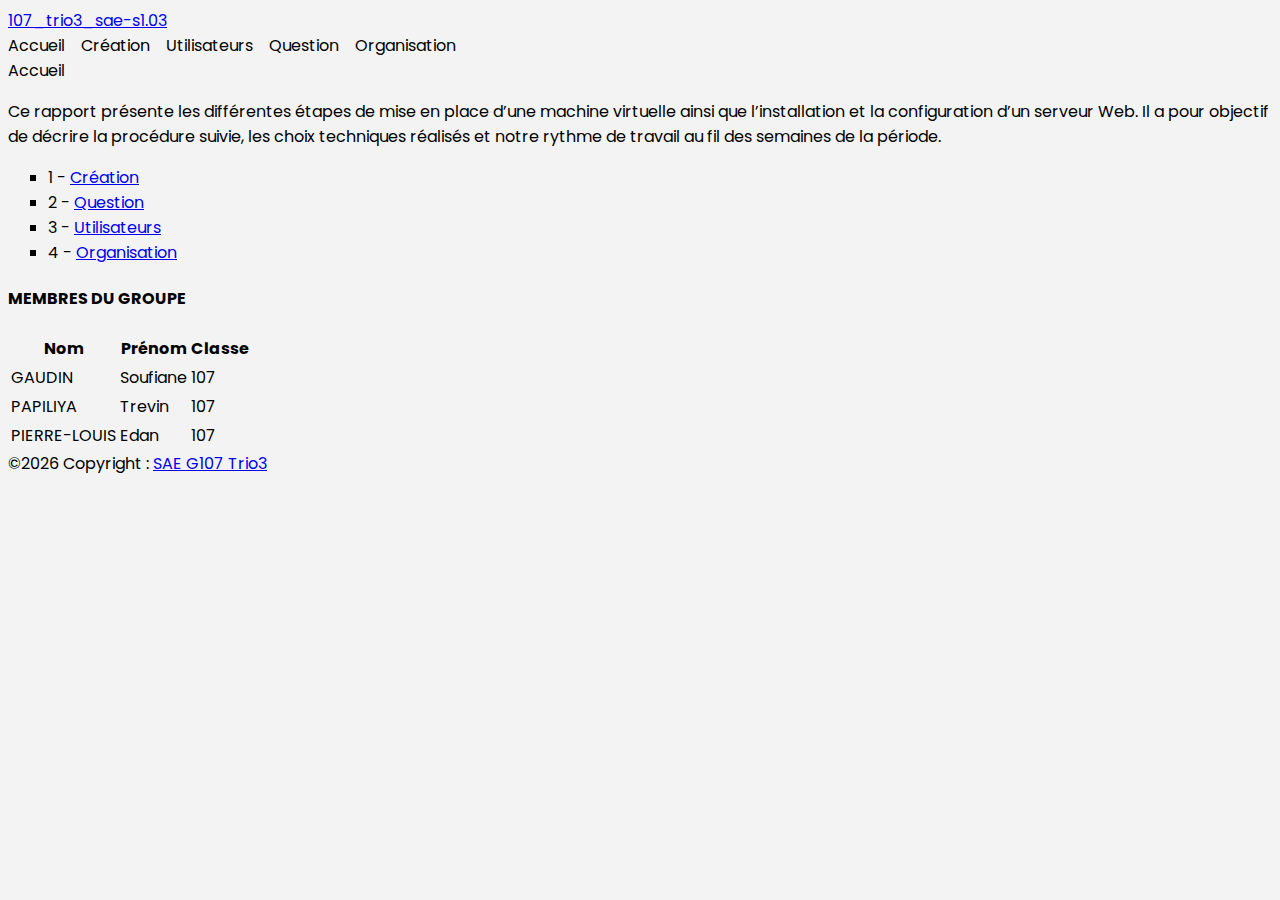
<file: index.html>
<!DOCTYPE html>
<html lang="fr">
<head>
    <meta charset="UTF-8">
    <meta name="viewport" content="width=device-width, initial-scale=1.0">
    <title>Acceuil | G107 Trio3 </title>
    <link href="https://cdn.jsdelivr.net/npm/bootstrap@5.3.8/dist/css/bootstrap.min.css" rel="stylesheet" integrity="sha384-sRIl4kxILFvY47J16cr9ZwB07vP4J8+LH7qKQnuqkuIAvNWLzeN8tE5YBujZqJLB" crossorigin="anonymous">
    <link href="Assets/CSS/style.css" rel="stylesheet" type="text/css">
</head>

<body class="d-flex flex-column min-vh-100">
    <nav class="navbar bg-body-tertiary">
        <div class="container-fluid">
            <a class="navbar-brand" href="index.html">107_trio3_sae-s1.03</a>

            <!-- Checkbox pour le menu burger -->
            <input type="checkbox" id="menu-toggle" class="menu-toggle">
            <label for="menu-toggle" class="menu-icon">&#9776;</label>

            <!-- Menu -->
            <ul class="menu">
                <li><a href="index.html">Accueil</a></li>
                <li><a href="creation.html">Création</a></li>
                <li><a href="user.html">Utilisateurs</a></li>
                <li><a href="question.html">Question</a></li>
                <li><a href="organisation.html">Organisation</a></li>
            </ul>
        </div>
    </nav>
    <main class="flex-grow-1 py-5">
        <div class="container-fluid px-4 px-lg-5">
            <div class="row justify-content-center">
                <div class="col-12 col-sm-12 col-md-11 col-lg-10 col-xl-9">
                    <div class="card shadow">
                        <div class="card-body">
                            <div class="h4 pb-2 mb-4 text-danger border-bottom border-danger">
                                Accueil
                            </div>

                            <p class="card-text lh-lg">Ce rapport présente les différentes étapes de mise en place d’une machine virtuelle ainsi que l’installation et la configuration d’un serveur Web. Il a pour objectif de décrire la procédure suivie, les choix techniques réalisés et notre rythme de travail au fil des semaines de la période.
                            </p>
                        </div>

                        <div class="card-body">
                            <ul>
                                <li>1 - <a class="text-reset fw-bold" href="creation.html">Création</a> </li>
                                <li>2 - <a class="text-reset fw-bold" href="question.html">Question</a> </li>
                                <li>3 - <a class="text-reset fw-bold" href="user.html">Utilisateurs</a> </li>
                                <li>4 - <a class="text-reset fw-bold" href="organisation.html">Organisation</a> </li>
                            </ul>
                        </div>

                        <!-- TABLEAU -->
                        <div class="col-md-8">
                            <div class="card-body">

                                <h4 class="h4 pb-2 mb-4  border-bottom ">MEMBRES DU GROUPE</h4>

                                <div class="table-responsive">
                                    <table class="table table-striped table-hover align-middle mb-0">
                                        <thead class="table-light">
                                        <tr>
                                            <th>Nom</th>
                                            <th>Prénom</th>
                                            <th>Classe</th>
                                        </tr>
                                        </thead>
                                        <tbody>
                                        <tr>
                                            <td>GAUDIN</td>
                                            <td>Soufiane</td>

                                            <td>107</td>
                                        </tr>
                                        <tr>
                                            <td>PAPILIYA</td>
                                            <td>Trevin</td>
                                            <td>107</td>
                                        </tr>
                                        <tr>
                                            <td>PIERRE-LOUIS</td>
                                            <td>Edan</td>

                                            <td>107</td>
                                        </tr>
                                        </tbody>
                                    </table>
                                </div>

                            </div>
                        </div>
                    </div>
                </div>
            </div>
        </div>
    </main>

    <footer class="text-center p-4 mt-auto bg-light">
        ©2026 Copyright :
        <a class="text-reset fw-bold" href="index.html">SAE G107 Trio3</a>
    </footer>
</body>


</html>
</file>
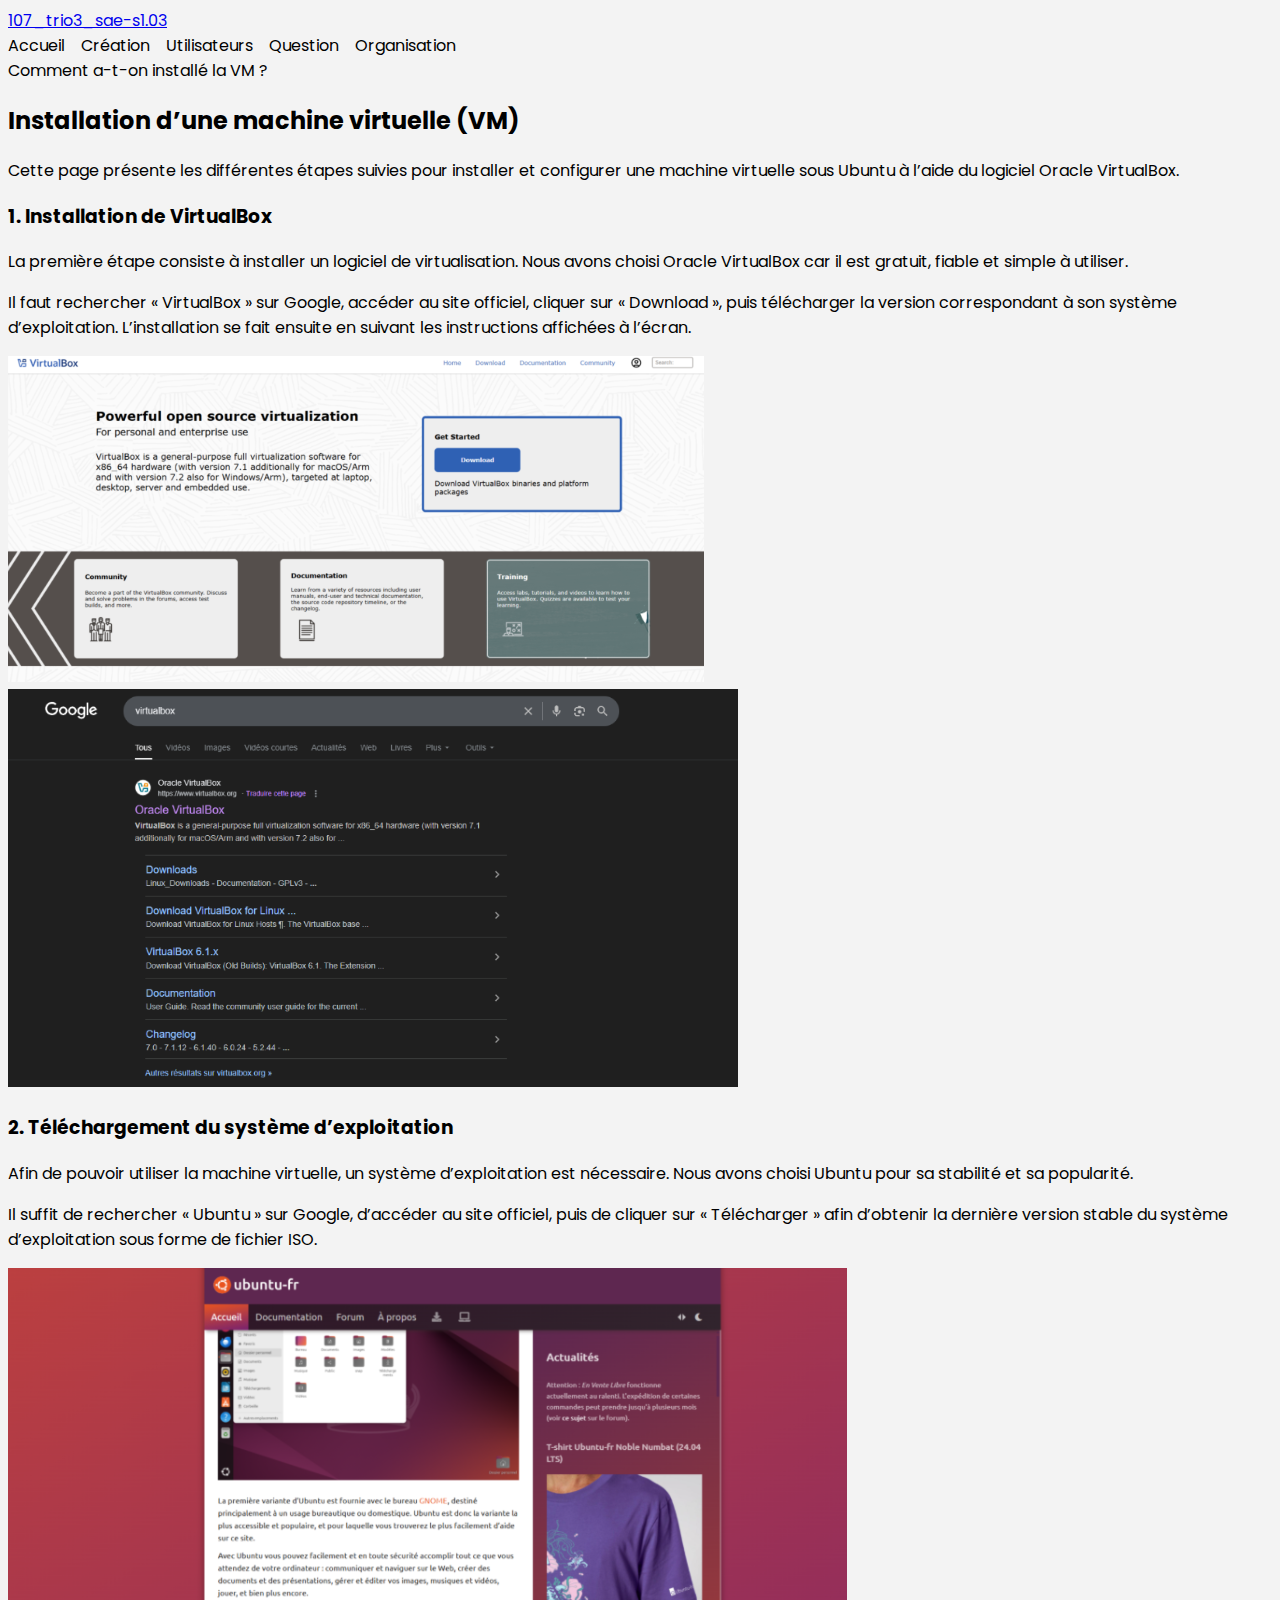
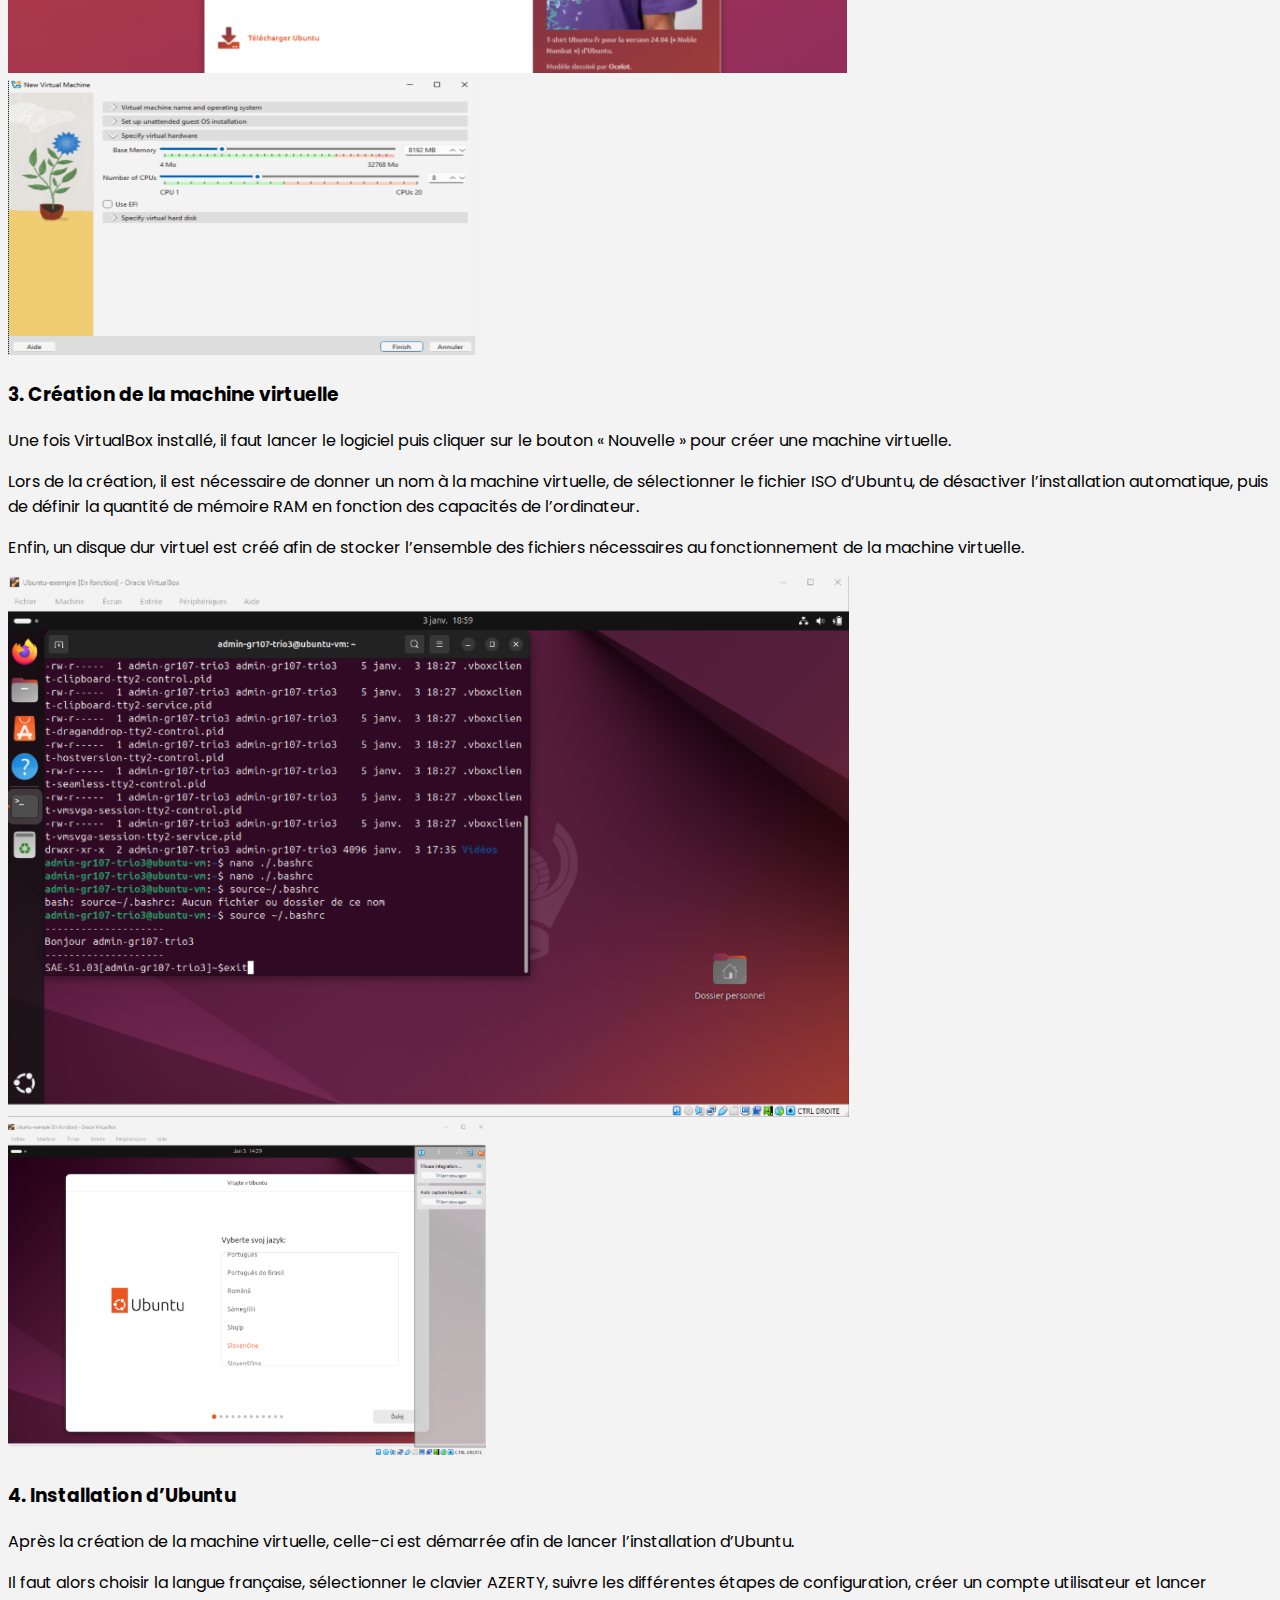
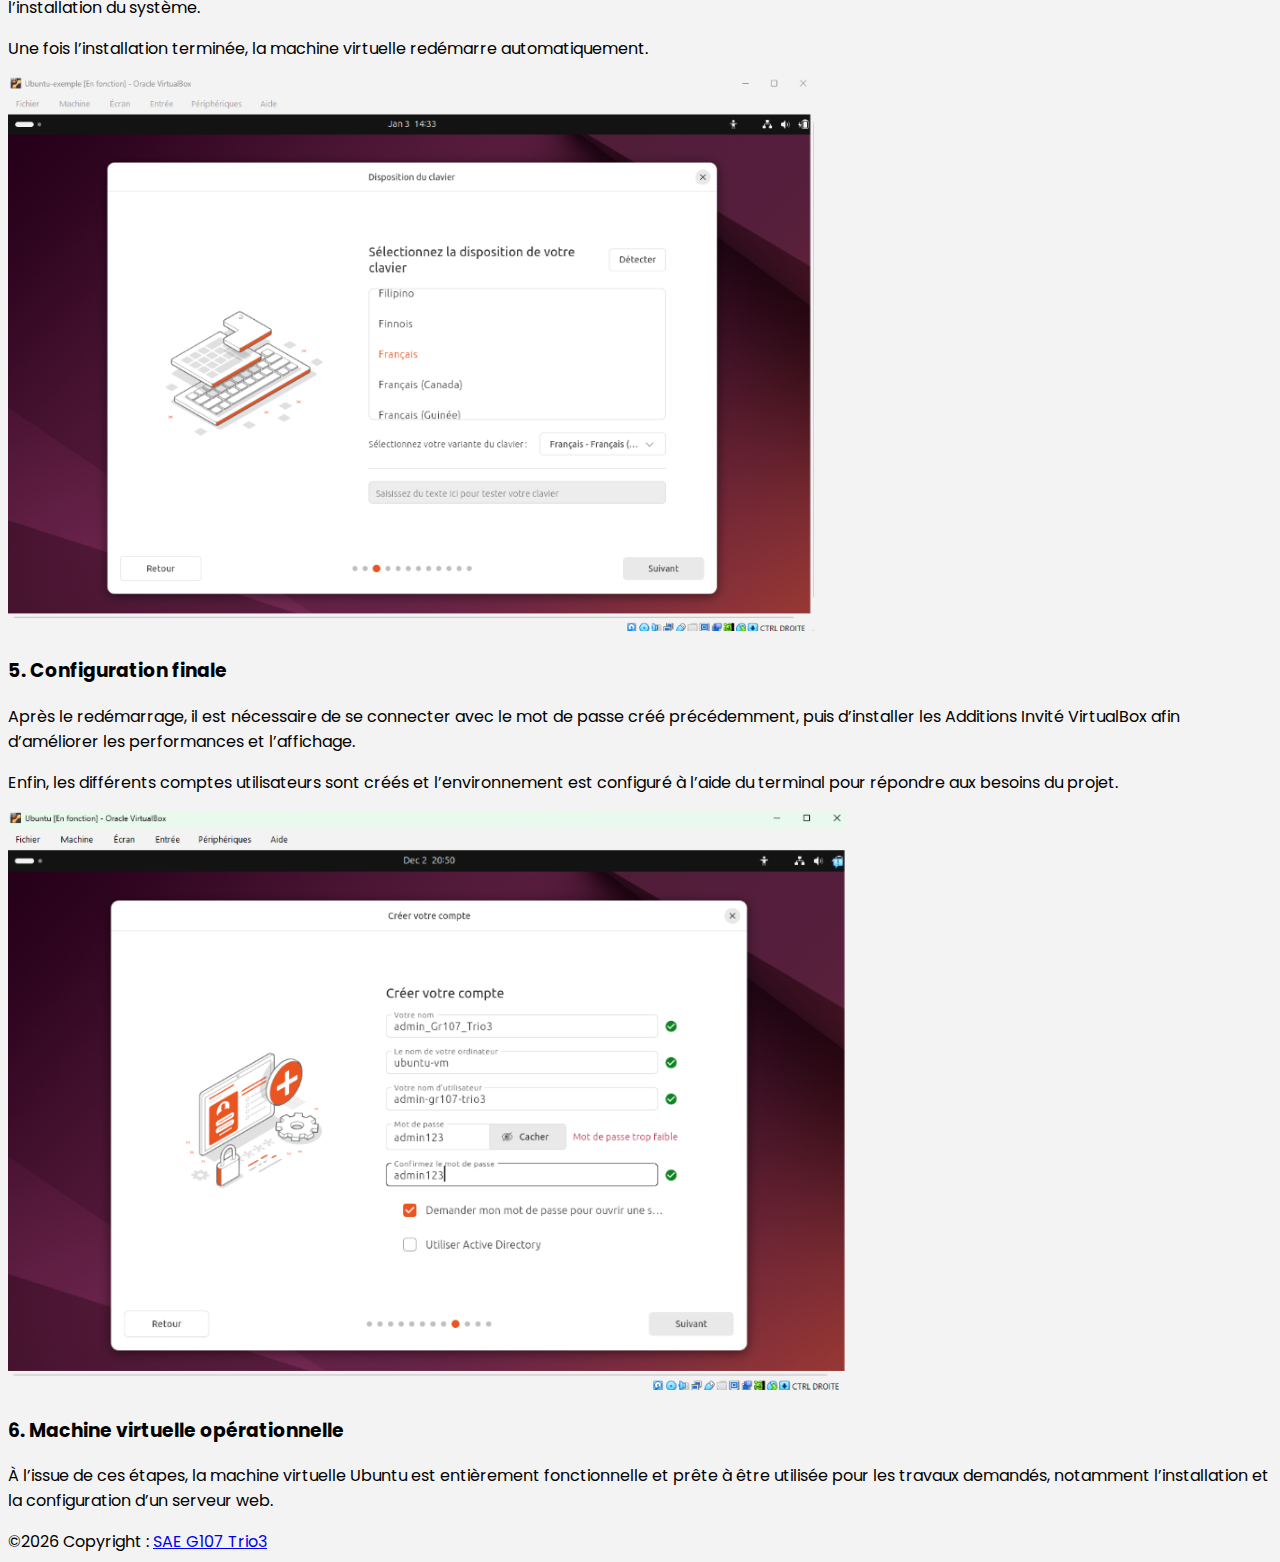
<file: creation.html>
<!DOCTYPE html>
<html lang="fr">
<head>
    <meta charset="UTF-8">
    <meta name="viewport" content="width=device-width, initial-scale=1.0">
    <title>Création | G107 Trio3 </title>
    <link href="https://cdn.jsdelivr.net/npm/bootstrap@5.3.8/dist/css/bootstrap.min.css" rel="stylesheet" integrity="sha384-sRIl4kxILFvY47J16cr9ZwB07vP4J8+LH7qKQnuqkuIAvNWLzeN8tE5YBujZqJLB" crossorigin="anonymous">
    <link href="Assets/CSS/style.css" rel="stylesheet" type="text/css">
</head>

<body class="d-flex flex-column min-vh-100">
<nav class="navbar bg-body-tertiary">
    <div class="container-fluid">
        <a class="navbar-brand" href="index.html">107_trio3_sae-s1.03</a>

        <!-- Checkbox pour le menu burger -->
        <input type="checkbox" id="menu-toggle" class="menu-toggle">
        <label for="menu-toggle" class="menu-icon">&#9776;</label>

        <!-- Menu -->
        <ul class="menu">
            <li><a href="index.html">Accueil</a></li>
            <li><a href="creation.html">Création</a></li>
            <li><a href="user.html">Utilisateurs</a></li>
            <li><a href="question.html">Question</a></li>
            <li><a href="organisation.html">Organisation</a></li>
        </ul>
    </div>
</nav>
<main class="flex-grow-1 py-5">
    <div class="container-fluid px-4 px-lg-5">
        <div class="row justify-content-center">
            <div class="col-12 col-sm-12 col-md-11 col-lg-10 col-xl-9">
                <div class="card shadow">
                    <div class="card-body">
                        <div class="h4 pb-2 mb-4 text-danger border-bottom border-danger">
                            Comment a-t-on installé la VM ?
                        </div>
                        <h2>Installation d’une machine virtuelle (VM)</h2>

                        <p class="card-text lh-lg">
                            Cette page présente les différentes étapes suivies pour installer et configurer une machine virtuelle sous Ubuntu à l’aide du logiciel Oracle VirtualBox.
                        </p>

                        <h3>1. Installation de VirtualBox</h3>

                        <p class="card-text lh-lg">
                            La première étape consiste à installer un logiciel de virtualisation. Nous avons choisi Oracle VirtualBox car il est gratuit, fiable et simple à utiliser.
                        </p>

                        <p class="card-text lh-lg">
                            Il faut rechercher « VirtualBox » sur Google, accéder au site officiel, cliquer sur « Download », puis télécharger la version correspondant à son système d’exploitation. L’installation se fait ensuite en suivant les instructions affichées à l’écran.
                        </p>

                        <div class="col-md-4 d-flex">
                            <img src="Assets/Images/Creation_1.png"
                                 class="img-fluid w-100 object-fit-cover"
                                 alt="Illustration">
                        </div>
                        <div class="col-md-4 d-flex">
                            <img src="Assets/Images/Creation_2.png"
                                 class="img-fluid w-100 object-fit-cover"
                                 alt="Illustration">
                        </div>

                        <h3>2. Téléchargement du système d’exploitation</h3>

                        <p class="card-text lh-lg">
                            Afin de pouvoir utiliser la machine virtuelle, un système d’exploitation est nécessaire. Nous avons choisi Ubuntu pour sa stabilité et sa popularité.
                        </p>

                        <p class="card-text lh-lg">
                            Il suffit de rechercher « Ubuntu » sur Google, d’accéder au site officiel, puis de cliquer sur « Télécharger » afin d’obtenir la dernière version stable du système d’exploitation sous forme de fichier ISO.
                        </p>

                        <div class="col-md-4 d-flex">
                            <img src="Assets/Images/Creation_3.png"
                                 class="img-fluid w-100 object-fit-cover"
                                 alt="Illustration">
                        </div>
                        <div class="col-md-4 d-flex">
                            <img src="Assets/Images/Creation_4.png"
                                 class="img-fluid w-100 object-fit-cover"
                                 alt="Illustration">
                        </div>

                        <h3>3. Création de la machine virtuelle</h3>

                        <p class="card-text lh-lg">
                            Une fois VirtualBox installé, il faut lancer le logiciel puis cliquer sur le bouton « Nouvelle » pour créer une machine virtuelle.
                        </p>

                        <p class="card-text lh-lg">
                            Lors de la création, il est nécessaire de donner un nom à la machine virtuelle, de sélectionner le fichier ISO d’Ubuntu, de désactiver l’installation automatique, puis de définir la quantité de mémoire RAM en fonction des capacités de l’ordinateur.
                        </p>

                        <p class="card-text lh-lg">
                            Enfin, un disque dur virtuel est créé afin de stocker l’ensemble des fichiers nécessaires au fonctionnement de la machine virtuelle.
                        </p>

                        <div class="col-md-4 d-flex">
                            <img src="Assets/Images/Creation_5.png"
                                 class="img-fluid w-100 object-fit-cover"
                                 alt="Illustration">
                        </div>
                        <div class="col-md-4 d-flex">
                            <img src="Assets/Images/Creation_6.png"
                                 class="img-fluid w-100 object-fit-cover"
                                 alt="Illustration">
                        </div>

                        <h3>4. Installation d’Ubuntu</h3>

                        <p class="card-text lh-lg">
                            Après la création de la machine virtuelle, celle-ci est démarrée afin de lancer l’installation d’Ubuntu.
                        </p>

                        <p class="card-text lh-lg">
                            Il faut alors choisir la langue française, sélectionner le clavier AZERTY, suivre les différentes étapes de configuration, créer un compte utilisateur et lancer l’installation du système.
                        </p>

                        <p class="card-text lh-lg">
                            Une fois l’installation terminée, la machine virtuelle redémarre automatiquement.
                        </p>

                        <div class="col-md-4 d-flex">
                            <img src="Assets/Images/Creation_8.png"
                                 class="img-fluid w-100 object-fit-cover"
                                 alt="Illustration">
                        </div>

                        <h3>5. Configuration finale</h3>

                        <p class="card-text lh-lg">
                            Après le redémarrage, il est nécessaire de se connecter avec le mot de passe créé précédemment, puis d’installer les Additions Invité VirtualBox afin d’améliorer les performances et l’affichage.
                        </p>

                        <p class="card-text lh-lg">
                            Enfin, les différents comptes utilisateurs sont créés et l’environnement est configuré à l’aide du terminal pour répondre aux besoins du projet.
                        </p>

                        <div class="col-md-4 d-flex">
                            <img src="Assets/Images/Creation_7.png"
                                 class="img-fluid w-100 object-fit-cover"
                                 alt="Illustration">
                        </div>

                        <h3>6. Machine virtuelle opérationnelle</h3>

                        <p class="card-text lh-lg">
                            À l’issue de ces étapes, la machine virtuelle Ubuntu est entièrement fonctionnelle et prête à être utilisée pour les travaux demandés, notamment l’installation et la configuration d’un serveur web.
                        </p>

                    </div>
                </div>
            </div>
        </div>
    </div>
</main>

<footer class="text-center p-4 mt-auto bg-light">
    ©2026 Copyright :
    <a class="text-reset fw-bold" href="index.html">SAE G107 Trio3</a>
</footer>
</body>


</html>
</file>
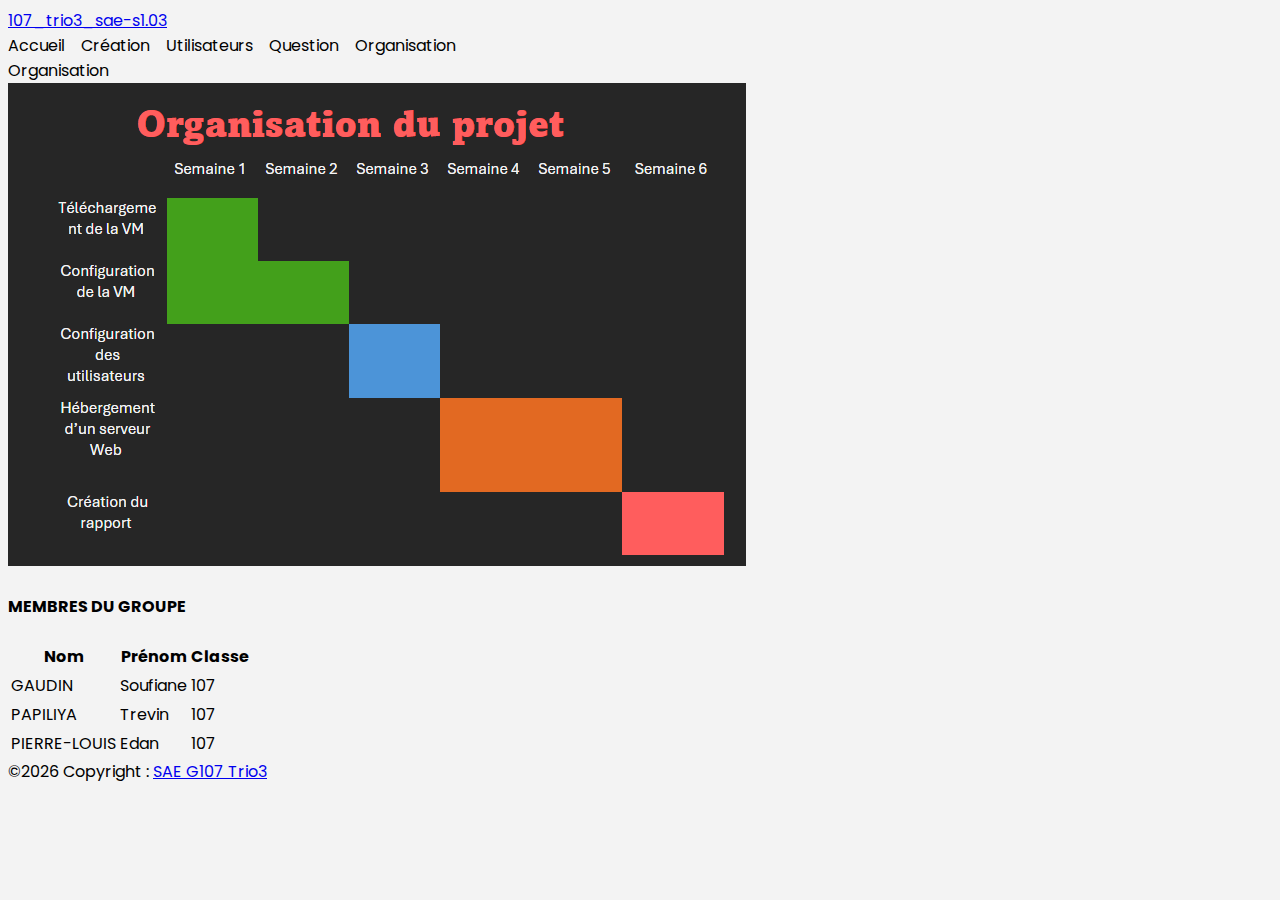
<file: organisation.html>
<!DOCTYPE html>
<html lang="fr">
<head>
    <meta charset="UTF-8">
    <meta name="viewport" content="width=device-width, initial-scale=1.0">
    <title>Organisation | G107 Trio3 </title>
    <link href="https://cdn.jsdelivr.net/npm/bootstrap@5.3.8/dist/css/bootstrap.min.css" rel="stylesheet" integrity="sha384-sRIl4kxILFvY47J16cr9ZwB07vP4J8+LH7qKQnuqkuIAvNWLzeN8tE5YBujZqJLB" crossorigin="anonymous">
    <link href="Assets/CSS/style.css" rel="stylesheet" type="text/css">
</head>

<body class="d-flex flex-column min-vh-100">
<nav class="navbar bg-body-tertiary">
    <div class="container-fluid">
        <a class="navbar-brand" href="index.html">107_trio3_sae-s1.03</a>

        <!-- Checkbox pour le menu burger -->
        <input type="checkbox" id="menu-toggle" class="menu-toggle">
        <label for="menu-toggle" class="menu-icon">&#9776;</label>

        <!-- Menu -->
        <ul class="menu">
            <li><a href="index.html">Accueil</a></li>
            <li><a href="creation.html">Création</a></li>
            <li><a href="user.html">Utilisateurs</a></li>
            <li><a href="question.html">Question</a></li>
            <li><a href="organisation.html">Organisation</a></li>
        </ul>
    </div>
</nav>
<main class="flex-grow-1 py-5">
    <div class="container-fluid px-4 px-lg-5">
        <div class="row justify-content-center">
            <div class="col-12 col-sm-12 col-md-11 col-lg-10 col-xl-9">
                <div class="card shadow">
                    <div class="card-body">
                        <div class="h4 pb-2 mb-4 text-danger border-bottom border-danger">
                            Organisation
                        </div>

                        <!-- IMAGE -->
                        <div class="col-md-4 d-flex">
                            <img src="Assets/Images/Organisation.png"
                                 class="img-fluid w-100 object-fit-cover"
                                 alt="Illustration">
                        </div>


                        <!-- TABLEAU -->
                        <div class="col-md-8">
                            <div class="card-body">

                                <h4 class="h4 pb-2 mb-4  border-bottom ">MEMBRES DU GROUPE</h4>

                                <div class="table-responsive">
                                    <table class="table table-striped table-hover align-middle mb-0">
                                        <thead class="table-light">
                                        <tr>
                                            <th>Nom</th>
                                            <th>Prénom</th>
                                            <th>Classe</th>
                                        </tr>
                                        </thead>
                                        <tbody>
                                        <tr>
                                            <td>GAUDIN</td>
                                            <td>Soufiane</td>

                                            <td>107</td>
                                        </tr>
                                        <tr>
                                            <td>PAPILIYA</td>
                                            <td>Trevin</td>
                                            <td>107</td>
                                        </tr>
                                        <tr>
                                            <td>PIERRE-LOUIS</td>
                                            <td>Edan</td>

                                            <td>107</td>
                                        </tr>
                                        </tbody>
                                    </table>
                                </div>

                            </div>
                        </div>

                    </div>


                </div>
            </div>
        </div>

    </div>
</main>

<footer class="text-center p-4 mt-auto bg-light">
    ©2026 Copyright :
    <a class="text-reset fw-bold" href="index.html">SAE G107 Trio3</a>
</footer>
</body>


</html>
</file>
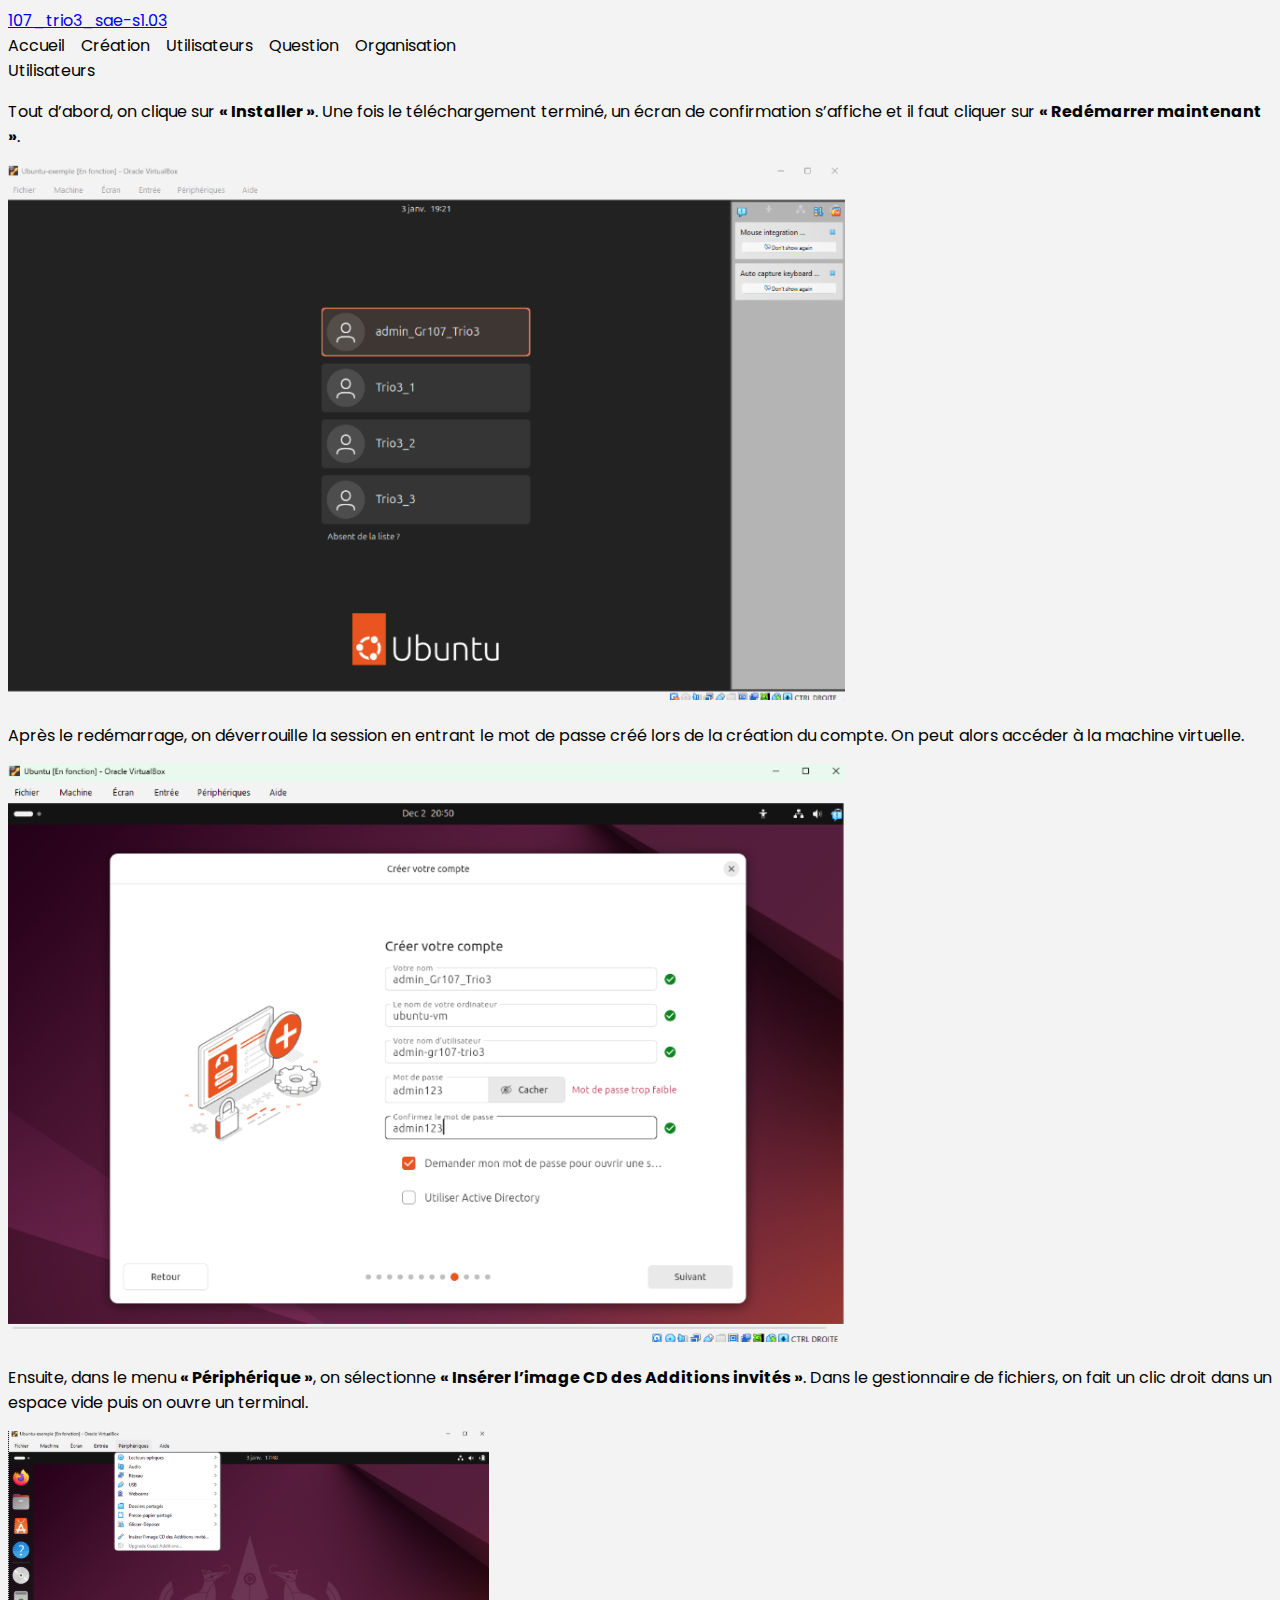
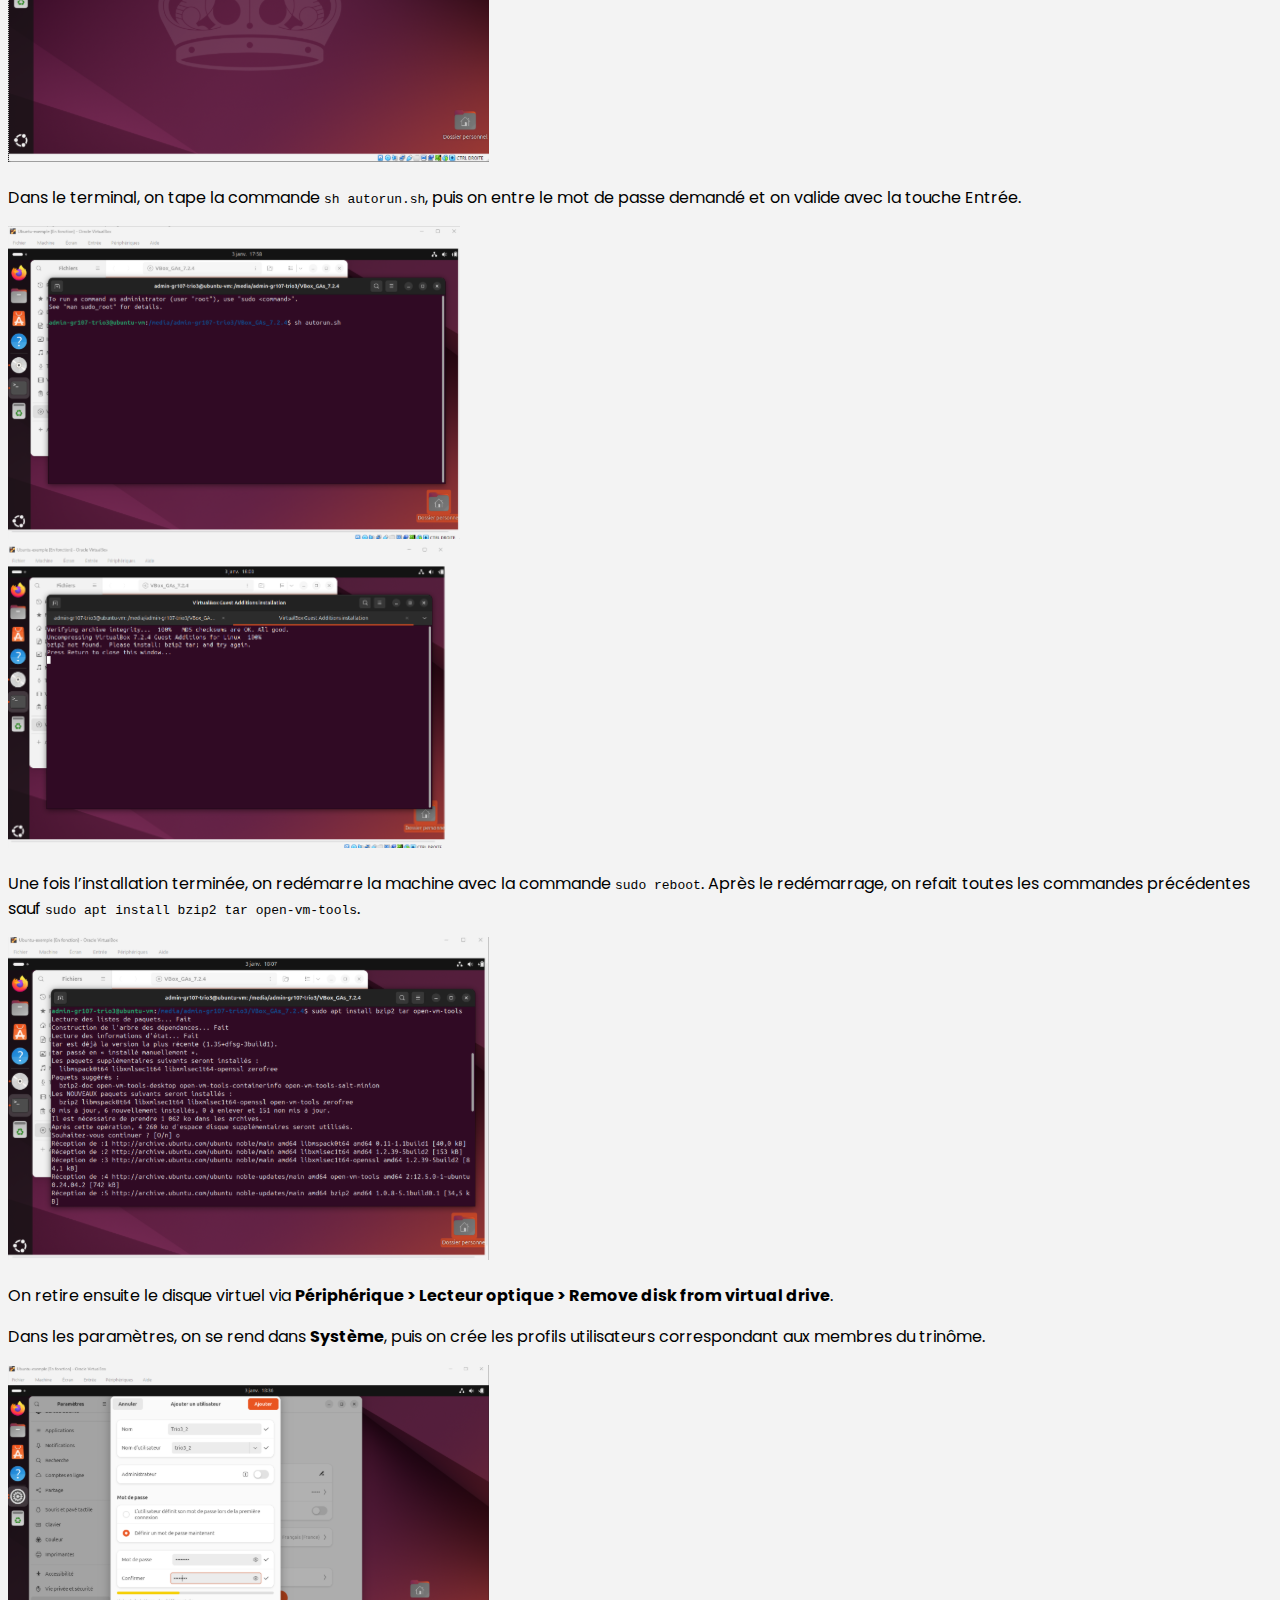
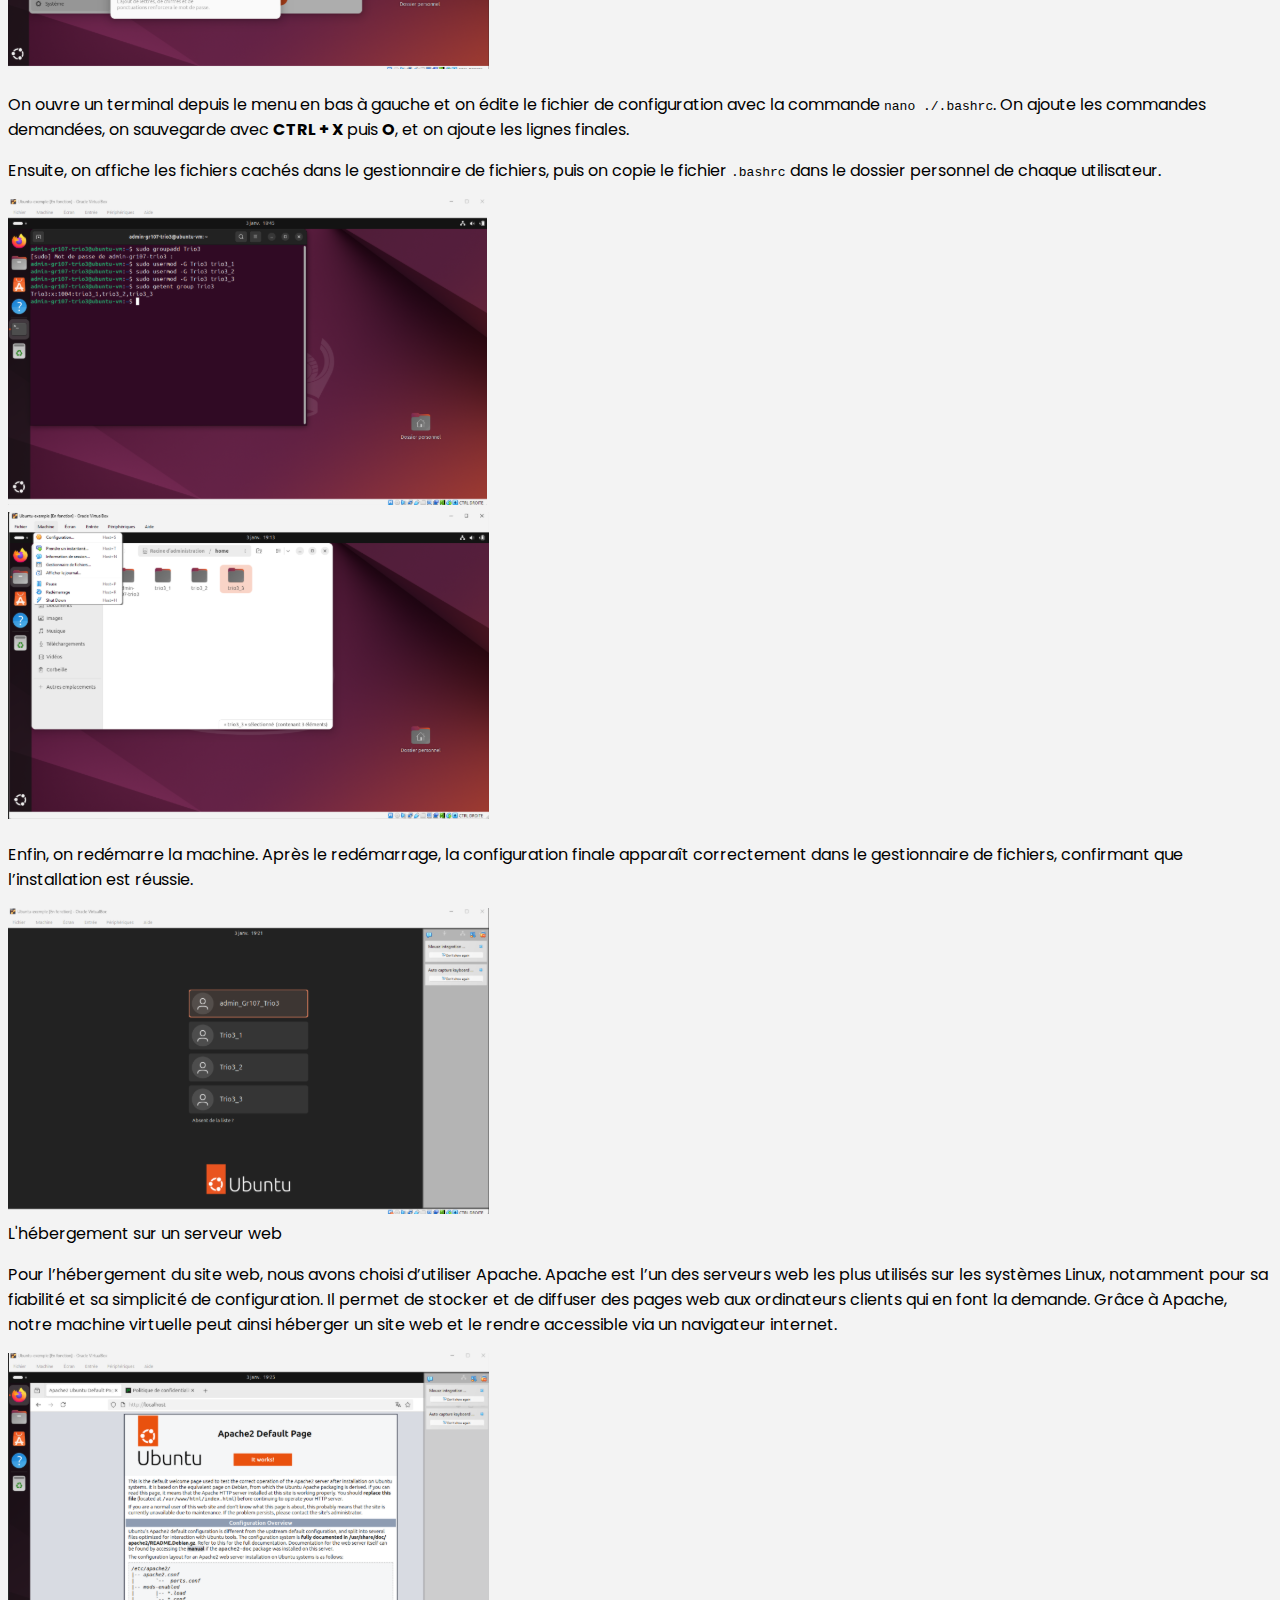
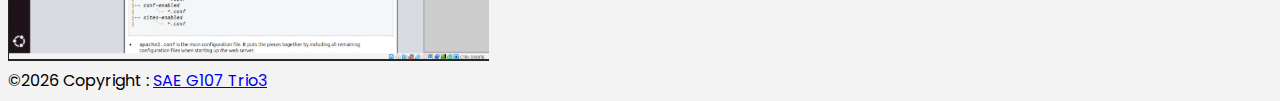
<file: user.html>
<!DOCTYPE html>
<html lang="fr">
<head>
    <meta charset="UTF-8">
    <meta name="viewport" content="width=device-width, initial-scale=1.0">
    <title>Utilisateurs | G107 Trio3 </title>
    <link href="https://cdn.jsdelivr.net/npm/bootstrap@5.3.8/dist/css/bootstrap.min.css" rel="stylesheet" integrity="sha384-sRIl4kxILFvY47J16cr9ZwB07vP4J8+LH7qKQnuqkuIAvNWLzeN8tE5YBujZqJLB" crossorigin="anonymous">
    <link href="Assets/CSS/style.css" rel="stylesheet" type="text/css">
</head>

<body class="d-flex flex-column min-vh-100">
<nav class="navbar bg-body-tertiary">
    <div class="container-fluid">
        <a class="navbar-brand" href="index.html">107_trio3_sae-s1.03</a>

        <!-- Checkbox pour le menu burger -->
        <input type="checkbox" id="menu-toggle" class="menu-toggle">
        <label for="menu-toggle" class="menu-icon">&#9776;</label>

        <!-- Menu -->
        <ul class="menu">
            <li><a href="index.html">Accueil</a></li>
            <li><a href="creation.html">Création</a></li>
            <li><a href="user.html">Utilisateurs</a></li>
            <li><a href="question.html">Question</a></li>
            <li><a href="organisation.html">Organisation</a></li>
        </ul>
    </div>
</nav>
<main class="flex-grow-1 py-5">
    <div class="container-fluid px-4 px-lg-5">
        <div class="row justify-content-center">
            <div class="col-12 col-sm-12 col-md-11 col-lg-10 col-xl-9">
                <div class="card shadow">
                    <div class="card-body">
                        <div class="h4 pb-2 mb-4 text-danger border-bottom border-danger">
                            Utilisateurs
                        </div>
                        <p class="card-text lh-lg">
                            Tout d’abord, on clique sur <strong>« Installer »</strong>. Une fois le téléchargement terminé, un écran de confirmation s’affiche et il faut cliquer sur <strong>« Redémarrer maintenant »</strong>.
                        </p>

                        <div class="col-md-4 d-flex">
                            <img src="Assets/Images/Utilisateur_1.png"
                                 class="img-fluid w-100 object-fit-cover"
                                 alt="Illustration">
                        </div>

                        <p class="card-text lh-lg">
                            Après le redémarrage, on déverrouille la session en entrant le mot de passe créé lors de la création du compte. On peut alors accéder à la machine virtuelle.
                        </p>

                        <div class="col-md-4 d-flex">
                            <img src="Assets/Images/Utilisateur_2.png"
                                 class="img-fluid w-100 object-fit-cover"
                                 alt="Illustration">
                        </div>

                        <p class="card-text lh-lg">
                            Ensuite, dans le menu <strong>« Périphérique »</strong>, on sélectionne <strong>« Insérer l’image CD des Additions invités »</strong>. Dans le gestionnaire de fichiers, on fait un clic droit dans un espace vide puis on ouvre un terminal.
                        </p>

                        <div class="col-md-4 d-flex">
                            <img src="Assets/Images/Utilisateur_3.png"
                                 class="img-fluid w-100 object-fit-cover"
                                 alt="Illustration">
                        </div>

                        <p class="card-text lh-lg">
                            Dans le terminal, on tape la commande <code>sh autorun.sh</code>, puis on entre le mot de passe demandé et on valide avec la touche Entrée.
                        </p>

                        <div class="col-md-4 d-flex">
                            <img src="Assets/Images/Utilisateur_4.png"
                                 class="img-fluid w-100 object-fit-cover"
                                 alt="Illustration">
                        </div>

                        <div class="col-md-4 d-flex">
                            <img src="Assets/Images/Utilisateur_5.png"
                                 class="img-fluid w-100 object-fit-cover"
                                 alt="Illustration">
                        </div>

                        <p class="card-text lh-lg">
                            Une fois l’installation terminée, on redémarre la machine avec la commande <code>sudo reboot</code>. Après le redémarrage, on refait toutes les commandes précédentes sauf <code>sudo apt install bzip2 tar open-vm-tools</code>.
                        </p>

                        <div class="col-md-4 d-flex">
                            <img src="Assets/Images/Utilisateur_6.png"
                                 class="img-fluid w-100 object-fit-cover"
                                 alt="Illustration">
                        </div>

                        <p class="card-text lh-lg">
                            On retire ensuite le disque virtuel via <strong>Périphérique &gt; Lecteur optique &gt; Remove disk from virtual drive</strong>.
                        </p>


                        <p class="card-text lh-lg">
                            Dans les paramètres, on se rend dans <strong>Système</strong>, puis on crée les profils utilisateurs correspondant aux membres du trinôme.
                        </p>

                        <div class="col-md-4 d-flex">
                            <img src="Assets/Images/Utilisateur_7.png"
                                 class="img-fluid w-100 object-fit-cover"
                                 alt="Illustration">
                        </div>

                        <p class="card-text lh-lg">
                            On ouvre un terminal depuis le menu en bas à gauche et on édite le fichier de configuration avec la commande <code>nano ./.bashrc</code>. On ajoute les commandes demandées, on sauvegarde avec <strong>CTRL + X</strong> puis <strong>O</strong>, et on ajoute les lignes finales.
                        </p>

                        <p class="card-text lh-lg">
                            Ensuite, on affiche les fichiers cachés dans le gestionnaire de fichiers, puis on copie le fichier <code>.bashrc</code> dans le dossier personnel de chaque utilisateur.
                        </p>

                        <div class="col-md-4 d-flex">
                            <img src="Assets/Images/Utilisateur_8.png"
                                 class="img-fluid w-100 object-fit-cover"
                                 alt="Illustration">
                        </div>

                        <div class="col-md-4 d-flex">
                            <img src="Assets/Images/Utilisateur_9.png"
                                 class="img-fluid w-100 object-fit-cover"
                                 alt="Illustration">
                        </div>

                        <p class="card-text lh-lg">
                            Enfin, on redémarre la machine. Après le redémarrage, la configuration finale apparaît correctement dans le gestionnaire de fichiers, confirmant que l’installation est réussie.
                        </p>

                        <div class="col-md-4 d-flex">
                            <img src="Assets/Images/Utilisateur_10.png"
                                 class="img-fluid w-100 object-fit-cover"
                                 alt="Illustration">
                        </div>

                        <div class="h4 pb-2 mb-4 text-danger border-bottom border-danger">
                            L'hébergement sur un serveur web
                        </div>

                        <p class="card-text lh-lg">
                            Pour l’hébergement du site web, nous avons choisi d’utiliser Apache. Apache est l’un des serveurs web les plus utilisés sur les systèmes Linux, notamment pour sa fiabilité et sa simplicité de configuration. Il permet de stocker et de diffuser des pages web aux ordinateurs clients qui en font la demande. Grâce à Apache, notre machine virtuelle peut ainsi héberger un site web et le rendre accessible via un navigateur internet.
                        </p>

                        <div class="col-md-4 d-flex">
                            <img src="Assets/Images/Serveur.png"
                                 class="img-fluid w-100 object-fit-cover"
                                 alt="Illustration">
                        </div>

                    </div>
                </div>
            </div>
        </div>

    </div>
</main>

<footer class="text-center p-4 mt-auto bg-light">
    ©2026 Copyright :
    <a class="text-reset fw-bold" href="index.html">SAE G107 Trio3</a>
</footer>
</body>


</html>
</file>
<file: Assets/CSS/style.css>
@import url('https://fonts.googleapis.com/css2?family=Poppins&display=swap');

body {
    font-family: 'Poppins', sans-serif;
    background: #f3f3f3;
}

ul {
    list-style-type: square;
}

/* Cacher la checkbox */
.menu-toggle {
    display: none;
}

/* Menu de base */
.menu {
    list-style: none;
    padding-left: 0;
    margin: 0;
    display: flex; /* horizontal sur desktop */
    gap: 1rem;
}

/* Menu burger pour mobile */
.menu-icon {
    display: none;
    font-size: 2rem;
    cursor: pointer;
}

/* Liens */
.menu li a {
    text-decoration: none;
    color: #000;
}

/* Mobile responsive */
@media (max-width: 768px) {
    .menu {
        display: none; /* cacher menu par défaut */
        flex-direction: column;
        gap: 0;
        background-color: #f8f9fa;
        top: 60px;
        left: 0;
        width: 100%;
        padding: 1rem 0;
        box-shadow: 0 4px 6px rgba(0,0,0,0.1);
    }

    /* Afficher le menu quand checkbox est coché */
    .menu-toggle:checked + .menu-icon + .menu {
        display: flex;
    }

    .menu-icon {
        display: block; /* burger visible */
    }
}
</file>
